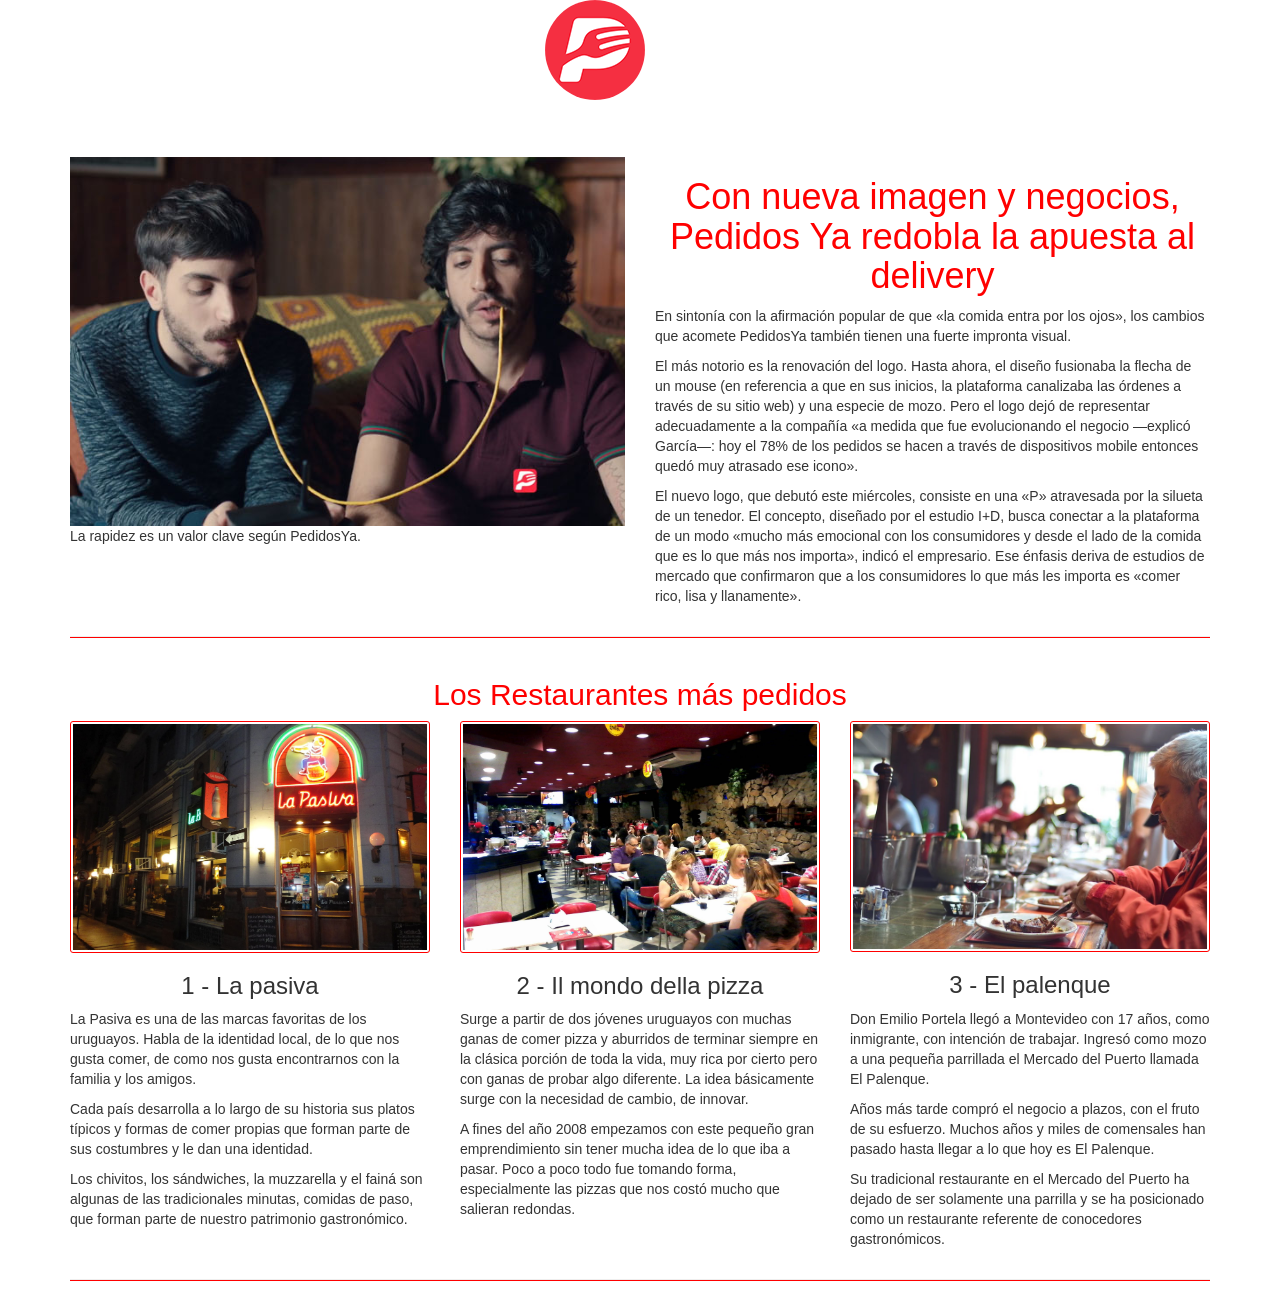
<file: pedidosYa/index.html>
<!DOCTYPE html>
<html>
<head>
<!DOCTYPE html>
<html lang="es">
<head>
<!-- Etiquetas Meta-->
<meta charset="utf-8">
<meta name="viewport" content="width=device-width, initial-scale=1.0">
<meta name="Keywords" content="Pedidso Ya delivery  ">
<meta name="Description" content="Sitio para PedidosYa.">
<meta name="Author" content="Alvaro Mesa alvaromesa19@gmail.com">
<meta name="Copyright" content="Derechos reservados">
<meta name="robots" content="index, follow">
<meta property='og:title' content="Pedidos Ya">
	<title>Pedidos Ya</title>
	<link rel="stylesheet" type="text/css" href="css/bootstrap.min.css">
	<link rel="stylesheet" type="text/css" href="css/estilo.css">
</head>
<body>



<main class="container">
		<section class="row  center-block">
			
		<article class="col-xs-offset-5  col-sm-offset-5 col-md-offset-5 col-lg-offset-5 ">

							<img class=" img-responsive  logo" src="img/logo.png"
									alt="Logotipo de PedidosYa"
									title="Logo Pedidos Ya"></img>
		</article>
		</section>




 

		<section class="row intro">
			




			<article class="hidden-xs hidden-sm col-md-6 col-lg-6">
					<figure class="figure">
							<img class=" img-responsive" src="img/pedidos.jpg"
									alt="Usuarios"
									title="Pidiendo Pedidos Ya"></img>
									<figcaption class="figure-caption"> La rapidez es un valor clave según PedidosYa.</figcaption>
					</figure>	

		</article>




		<article class="col-xs-12 col-sm-12 col-md-6 col-lg-6">

					 
							<h1 class="text-danger2 text-center">Con nueva imagen y negocios, Pedidos Ya redobla la apuesta al delivery</h1>
							<p class=""> En sintonía con la afirmación popular de que «la comida entra por los ojos», los cambios que acomete PedidosYa también tienen una fuerte impronta visual.</p>

							<p class="">El más notorio es la renovación del logo. Hasta ahora, el diseño fusionaba la flecha de un mouse (en referencia a que en sus inicios, la plataforma canalizaba las órdenes a través de su sitio web) y una especie de mozo. Pero el logo dejó de representar adecuadamente a la compañía «a medida que fue evolucionando el negocio —explicó García—: hoy el 78% de los pedidos se hacen a través de dispositivos mobile entonces quedó muy atrasado ese icono».</p>

							<p> El nuevo logo, que debutó este miércoles, consiste en una «P» atravesada por la silueta de un tenedor. El concepto, diseñado por el estudio I+D, busca conectar a la plataforma de un modo «mucho más emocional con los consumidores y desde el lado de la comida que es lo que más nos importa», indicó el empresario. Ese énfasis deriva de estudios de mercado que confirmaron que a los consumidores lo que más les importa es «comer rico, lisa y llanamente». </p>

		</article>


		</section>

		<hr style="width: 100%; color: black; height: 1px; background-color:red;" />



				<section class="row">


				<article class="col-xs-12  col-sm-12 col-sm-12 col-md-12 col-lg-12">

					 
							<h2 class="text-danger2 text-center">Los Restaurantes más pedidos</h2>
		 

		</article>




			
		<article class="hidden-xs col-sm-12 col-md-6 col-lg-4">

					 
							 <img class=" img-responsive border-red" src="img/lapasiva.jpg"
									alt="la pasiva"
									title="la pasiva Pedidos Ya"></img>
									<h3 class=" text-center">1 - La pasiva</h3>




							<p class=""> La Pasiva es una de las marcas favoritas de los uruguayos. Habla de la identidad local, de lo que nos gusta comer, de como nos gusta encontrarnos con la familia y los amigos.</p>

							<p class="">Cada país desarrolla a lo largo de su historia sus platos típicos y formas de comer propias que forman parte de sus costumbres y le dan una identidad.
</p>

							<p> Los chivitos, los sándwiches, la muzzarella y el fainá son algunas de las tradicionales minutas, comidas de paso, que forman parte de nuestro patrimonio gastronómico. </p>

		</article>


			<article class="hidden-xs col-sm-12 col-md-6 col-lg-4">

					 
							<img class=" img-responsive border-red" src="img/ilmondo.jpg"
									alt="ilmondo de la pizza"
									title="ilmondo Pedidos Ya"></img>	
									<h3 class=" text-center">2 - Il mondo della pizza</h3>	 
							<p class=""> Surge a partir de dos jóvenes uruguayos con muchas ganas de comer pizza y aburridos de terminar siempre en la clásica porción de toda la vida, muy rica por cierto pero con ganas de probar algo diferente. La idea básicamente surge con la necesidad de cambio, de innovar.</p>

							<p class="">A fines del año 2008 empezamos con este pequeño gran emprendimiento sin tener mucha idea de lo que iba a pasar. Poco a poco todo fue tomando forma, especialmente las pizzas que nos costó mucho que salieran redondas.</p>
 

		</article>

			<article class="hidden-xs hidden-sm hidden-md col-lg-4">

					 
							 <img class=" img-responsive border-red" src="img/elpalenque.JPG"
									alt="el palenque"
									title="el palenque Pedidos Ya"></img>
									<h3 class=" text-center">3 - El palenque</h3>	 
							<p class=""> Don Emilio Portela llegó a Montevideo con 17 años, como inmigrante, con intención de trabajar. Ingresó como mozo a una pequeña parrillada el Mercado del Puerto llamada El Palenque.</p>

							<p class="">Años más tarde compró el negocio a plazos, con el fruto de su esfuerzo. Muchos años y miles de comensales han pasado hasta llegar a lo que hoy es El Palenque.</p>

							<p> Su tradicional restaurante en el Mercado del Puerto ha dejado de ser solamente una parrilla y se ha posicionado como un restaurante referente de conocedores gastronómicos. </p>

		</article>





			<article class="col-xs-12  hidden-sm  hidden-md  hidden-lg  ">

					 
							 
									<h3 class=" text-center ">Referencia de Precios</h3>          
							  <table class="table table-bordered">
							    <thead>
							      <tr>
							      	<th>	</th>
							        <th>Entrada	</th>
							        <th>Plato </th>
							        <th>Principal</th>
							         <th>Postre</th>
							      </tr>
							    </thead>
							    <tbody>
							      <tr>
							        <td>La Pasiva</td>
							        <td>$200</td>
							        <td>$500</td>
							        <td>$350</td>
							        <td>$100</td>


							      </tr>
							      <tr>
							       <td>Il mondo della pizza</td>
							        <td>$300</td>
							        <td>$600</td>
							        <td>$380</td>
							        <td>$120</td>
							      </tr>
							      <tr>
							        <td>El palenque	</td>
							        <td>$400</td>
							        <td>$900</td>
							        <td>$550</td>
							        <td>$200</td>
							      </tr>
							    </tbody>
							  </table>	 
														 

		</article>


		</section>

		<hr style="width: 100%; color: black; height: 1px; background-color:red;" />














</main>




<script type="text/javascript" src="js/jquery.min.js"></script>
<script type="text/javascript" src="js/bootstrap.min.js"></script>
<script type="text/javascript" src="js/app.js"></script>
</body>
</html>
</file>
<file: pedidosYa/css/estilo.css>
.text-danger2{
	color: red;
}

.logo{
	border-radius: 50%;
}

.intro{
	margin-top: 5%;
}

.border-red{
	padding: 2px;
	border:1px solid red;
	border-radius: 3px;
}

/*Estilo personalizado  de logo para telefono*/
@media screen and (max-width:500px){
	.col-xs-12{
		text-align: center;
	}
	.logo{
		display: inline-block;
	}	
	.menu{
		width: 100%;
	}
}
</file>
